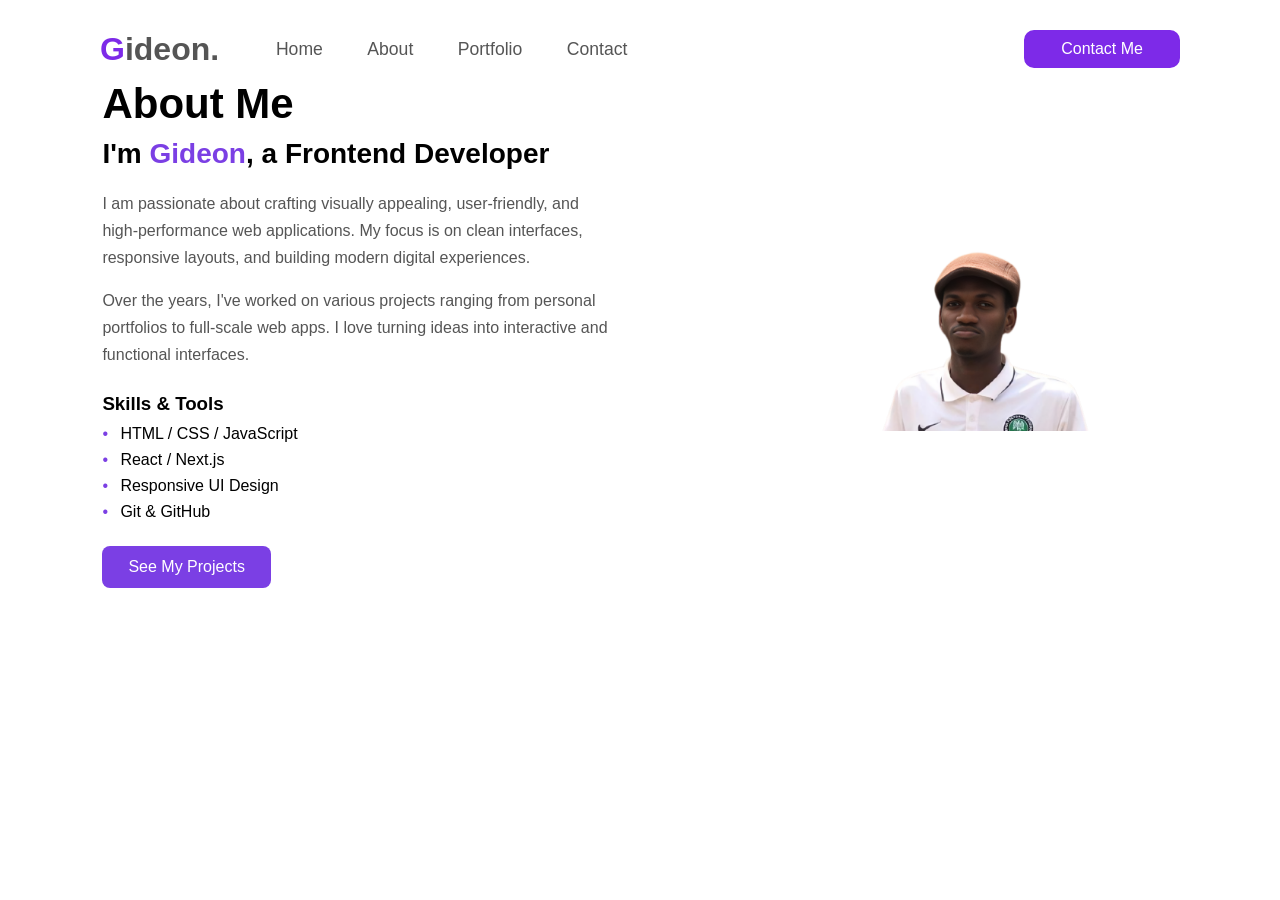
<file: folio for git/about.html>
<!DOCTYPE html>
<html lang="en">
<head>
  <meta charset="UTF-8" />
  <meta name="viewport" content="width=device-width, initial-scale=1.0" />
  <title>About | Gideon</title>
  <link rel="stylesheet" href="about.css" />
</head>
<body>
<header>
    <h2 class="logo" ><span>G</span>ideon.</h2>
   <nav class="navigation">
       <a href="index.html">Home</a>
       <a href="about.html">About</a>
       <a href="#">Portfolio</a>
       <a href="contact.html">Contact</a>  
   </nav>
   <a href="contact.html" class="btn-contact">Contact Me</a>
 </header>
     
  <!-- About Section -->
  <section class="about-section">
    <div class="about-container">

      <!-- LEFT: Text -->
      <div class="about-text">
        <h1>About Me</h1>
        <h2>I'm <span>Gideon</span>, a Frontend Developer</h2>

        <p>
          I am passionate about crafting visually appealing, user-friendly,
          and high-performance web applications. My focus is on clean interfaces,
          responsive layouts, and building modern digital experiences.
        </p>

        <p>
          Over the years, I've worked on various projects ranging from personal
          portfolios to full-scale web apps. I love turning ideas into interactive
          and functional interfaces.
        </p>

        <h3>Skills & Tools</h3>
        <ul>
          <li>HTML / CSS / JavaScript</li>
          <li>React / Next.js</li>
          <li>Responsive UI Design</li>
          <li>Git & GitHub</li>
        </ul>

        <a href="portfolio.html" class="btn">See My Projects</a>
      </div>

      <!-- RIGHT: Image -->
      <div class="about-image">
        <img src="sentova.png" alt="Gideon profile photo">
      </div>

    </div>
  </section>

</body>
</html>
</file>
<file: folio for git/about.css>
* {
  margin: 0;
  padding: 0;
  box-sizing: border-box;
  font-family: "Segoe UI", sans-serif;
}


header{
    position: fixed;
    top: 0;
    left: 0;
    width: 100%;
    padding: 30px 100px;
    display: flex;
    justify-content:space-between;
    align-items: center;
     z-index: 100;
}

.logo{
    font-size: 2em;
    color: #555;
    cursor: default;
}

.logo span{
    color: #7d2ae8;
}

.navigation{
    margin-left: -300px;
}

.navigation a{
    font-size: 1.1em;
    color: #555;
    text-decoration: none;
    margin-right: 40px;
    font-weight: 500;
    transition: .3s;
}

.navigation a:hover{
    color: #7d2ae8;
}

.btn-contact{
    color: #fff;
    text-decoration: none;
    padding: 8px 35px;
    background: #7d2ae8;
    border-radius: 10px;
    border: 2px solid #7d2ae8;
    font-weight: 500;
}

.btn-contact:hover{
    color: #7d2ae8;
    background: transparent;
}

.about-section {
  padding: 80px 8%;
}

.about-container {
  display: flex;
  align-items: center;
  justify-content: space-between;
  gap: 60px;
}

/* LEFT SIDE */
.about-text {
  flex: 1;
}

.about-text h1 {
  font-size: 42px;
  margin-bottom: 10px;
}

.about-text h2 {
  font-size: 28px;
  margin-bottom: 20px;
}

.about-text h2 span {
  color: #7b3fe4;
}

.about-text p {
  color: #555;
  line-height: 1.7;
  margin-bottom: 15px;
}

.about-text h3 {
  margin-top: 25px;
  margin-bottom: 10px;
}

.about-text ul {
  list-style: none;
  margin-bottom: 25px;
}

.about-text ul li {
  margin-bottom: 8px;
  padding-left: 18px;
  position: relative;
}

.about-text ul li::before {
  content: "•";
  position: absolute;
  left: 0;
  color: #7b3fe4;
}

.btn {
  display: inline-block;
  padding: 12px 26px;
  background: #7b3fe4;
  color: #fff;
  border-radius: 8px;
  text-decoration: none;
  font-weight: 500;
}

/* RIGHT SIDE */
.about-image {
  flex: 1;
  display: flex;
  justify-content: center;
}

.about-image img {
  width: 100%;
  max-width: 420px;
  border-radius: 12px;
}

/* RESPONSIVE */
@media (max-width: 900px) {
  .about-container {
    flex-direction: column;
    text-align: center;
  }

  .about-text ul li {
    text-align: left;
  }
}
</file>
